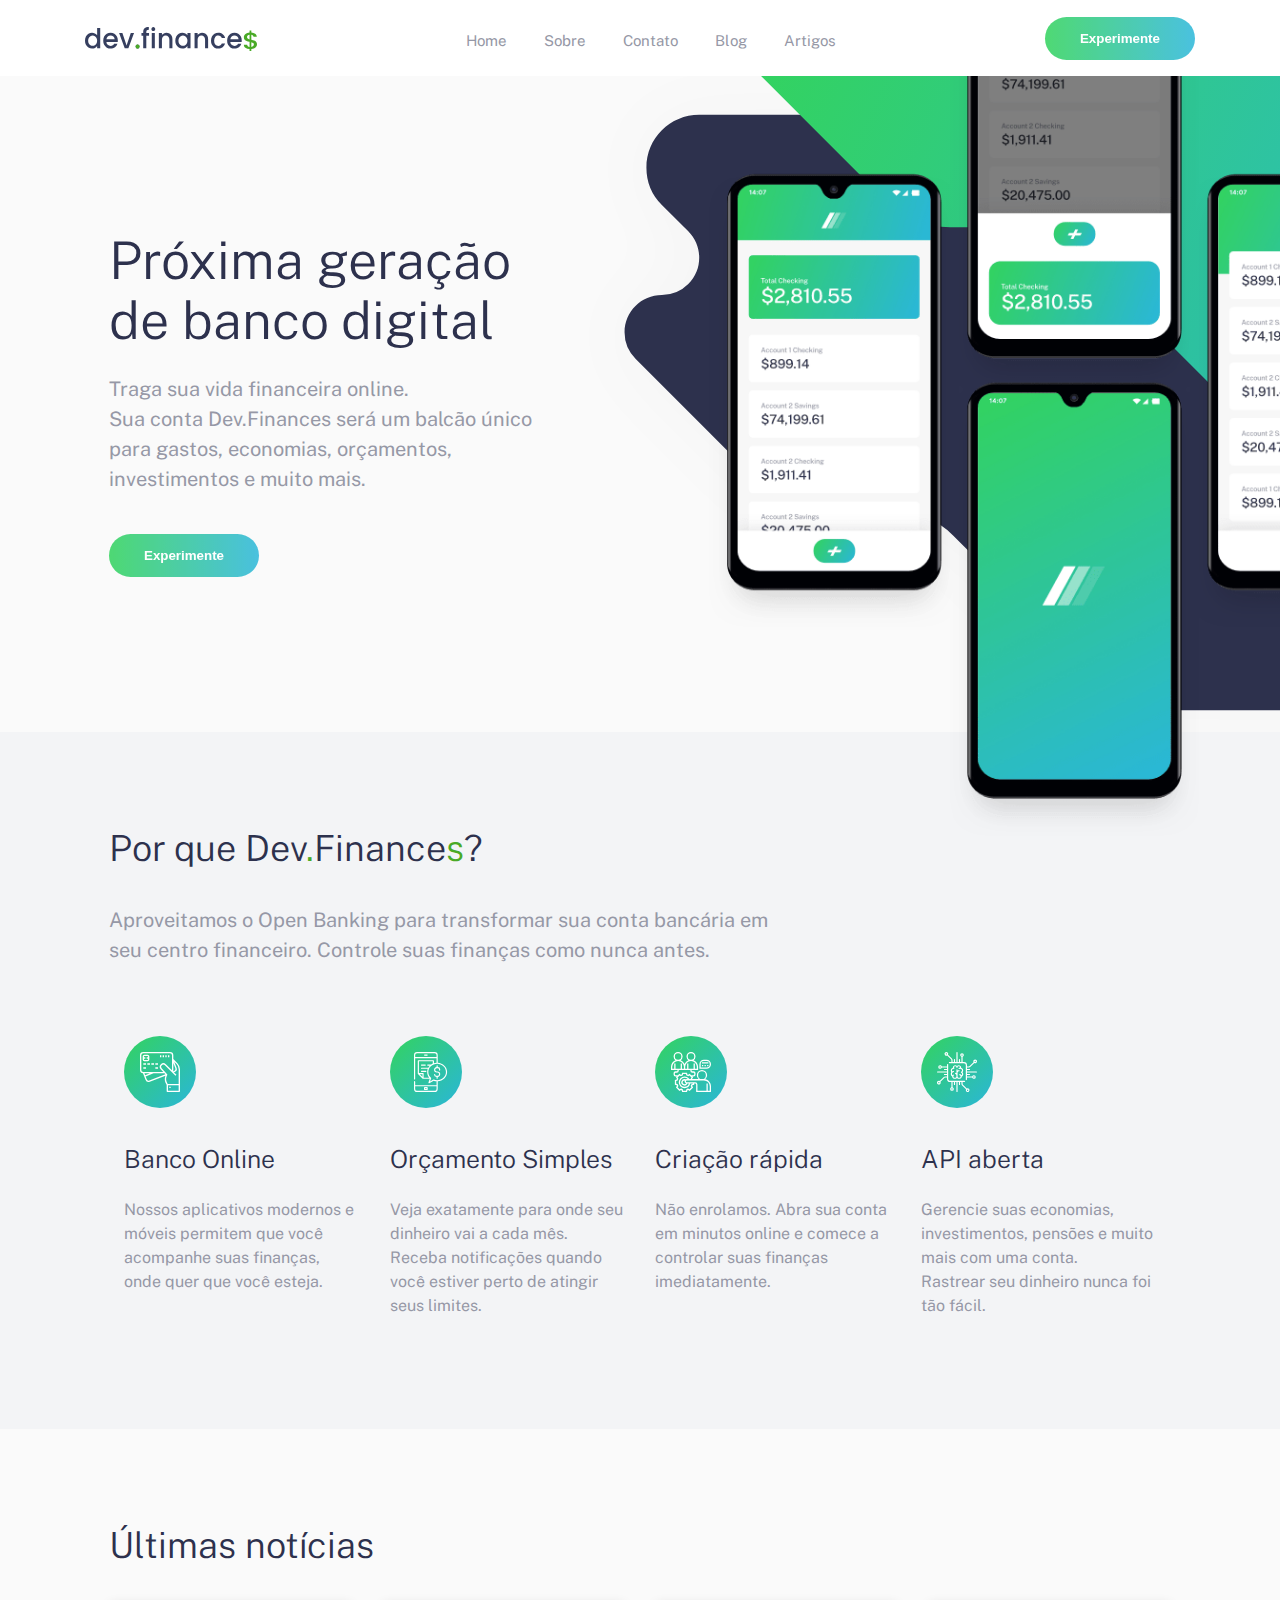
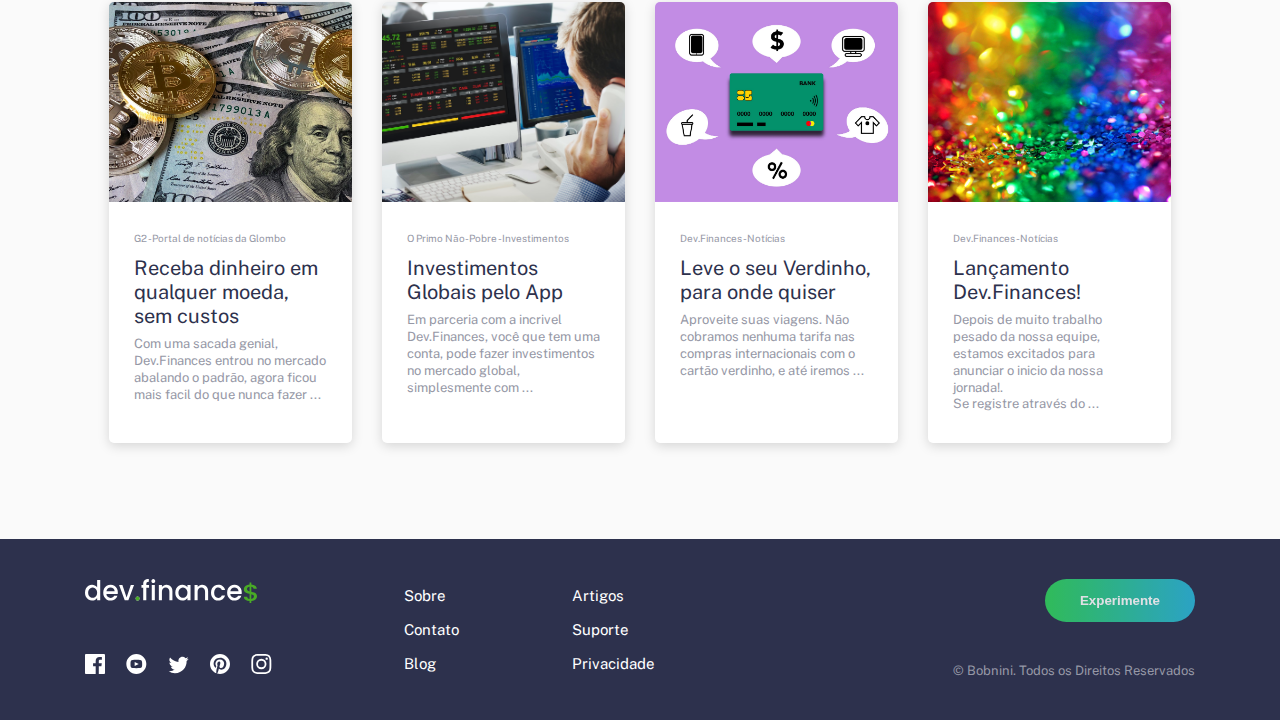
<file: index.html>
<!DOCTYPE html>
<html lang="pt-br">
  <head>
    <meta charset="UTF-8" />
    <meta name="viewport" content="width=device-width, initial-scale=1.0" />

    <link rel="preconnect" href="https://fonts.gstatic.com" />
    <link
      href="https://fonts.googleapis.com/css2?family=Public+Sans:wght@300;400;700&display=swap"
      rel="stylesheet"
    />

    <link rel="stylesheet" type="text/css" href="CSS/frontpage.css" />

    <title>DevFinances Página Inicial</title>

    <style>
      .attribution {
        font-size: 11px;
        text-align: center;
      }
      .attribution a {
        color: hsl(228, 45%, 44%);
      }
    </style>
  </head>
  <body>
    <header class="header">
      <div class="overlay has-fade"></div>

      <nav class="container container-pall flex flex-js-sb flex-ai-c">
        <a href="#" class="header_logo">
          <img src="assets/logo2.svg" alt="DevFinances" />
        </a>

        <a id="hamburguer" href="#" class="header_menu hide-for-desktop">
          <span></span>
          <span></span>
          <span></span>
        </a>

        <div class="header_links hide-for-mobile">
          <a href="#">Home</a>
          <a href="#">Sobre</a>
          <a href="#">Contato</a>
          <a href="#">Blog</a>
          <a href="#">Artigos</a>
        </div>

        <button class="button hide-for-mobile" type="button">
          <a href="finance.html">Experimente</a>
        </button>
      </nav>

      <div class="header_toggled has-fade">
        <a href="#">Home</a>
        <a href="#">Sobre</a>
        <a href="#">Contato</a>
        <a href="#">Blog</a>
        <a href="#">Artigos</a>
      </div>
    </header>

    <section class="hero">
      <div class="container">
        <div class="hero_image"></div>
        <div class="hero_text container--pall">
          <h1>Próxima geração de banco digital</h1>
          <p>
            Traga sua vida financeira online.<br />
            Sua conta Dev.Finances será um balcão único para gastos, economias,
            orçamentos, investimentos e muito mais.
          </p>
          <button class="button" type="button">
            <a href="finance.html">Experimente</a>
          </button>
        </div>
      </div>
    </section>

    <section class="feature">
      <div class="feature_content">
        <div class="feature_intro">
          <h2>
            Por que Dev<span class="financeVerde">.</span>Finance<span
              class="financeVerde"
              >s</span
            >?
          </h2>
          <p>
            Aproveitamos o Open Banking para transformar sua conta bancária em
            seu centro financeiro. Controle suas finanças como nunca antes.
          </p>
        </div>

        <div class="feature_grid">
          <div class="feature_item">
            <div class="feature_icon">
              <img src="imagens/icon-online.svg" />
            </div>
            <div class="feature_title">Banco Online</div>
            <div class="feature_description">
              Nossos aplicativos modernos e móveis permitem que você acompanhe
              suas finanças, onde quer que você esteja.
            </div>
          </div>

          <div class="feature_item">
            <div class="feature_icon">
              <img src="imagens/icon-budgeting.svg" />
            </div>
            <div class="feature_title">Orçamento Simples</div>
            <div class="feature_description">
              Veja exatamente para onde seu dinheiro vai a cada mês.
              <br />Receba notificações quando você estiver perto de atingir
              seus limites.
            </div>
          </div>

          <div class="feature_item">
            <div class="feature_icon">
              <img src="imagens/icon-onboarding.svg" />
            </div>
            <div class="feature_title">Criação rápida</div>
            <div class="feature_description">
              Não enrolamos. Abra sua conta em minutos online e comece a
              controlar suas finanças imediatamente.
            </div>
          </div>

          <div class="feature_item">
            <div class="feature_icon">
              <img src="imagens/icon-api.svg" />
            </div>
            <div class="feature_title">API aberta</div>
            <div class="feature_description">
              Gerencie suas economias, investimentos, pensões e muito mais com
              uma conta.<br />Rastrear seu dinheiro nunca foi tão fácil.
            </div>
          </div>
        </div>
      </div>
    </section>

    <section class="articles">
      <div class="article_content container container--pall">
        <h2>Últimas notícias</h2>
        <div class="article_grid">
          <a href="#" class="article_item">
            <div
              class="article_image"
              style="background-image: url('imagens/Dinheiro.jpeg')"
            ></div>
            <div class="article_text">
              <div class="article_author">
                G2 - Portal de notícias da Glombo
              </div>
              <div class="article_title">
                Receba dinheiro em qualquer moeda, sem custos
              </div>
              <div class="article_description">
                Com uma sacada genial, Dev.Finances entrou no mercado abalando o
                padrão, agora ficou mais facil do que nunca fazer ...
              </div>
            </div>
          </a>

          <a href="#" class="article_item">
            <div
              class="article_image"
              style="background-image: url('imagens/investimento.jpg')"
            ></div>
            <div class="article_text">
              <div class="article_author">
                O Primo Não-Pobre - Investimentos
              </div>
              <div class="article_title">Investimentos Globais pelo App</div>
              <div class="article_description">
                Em parceria com a incrivel Dev.Finances, você que tem uma conta,
                pode fazer investimentos no mercado global, simplesmente com ...
              </div>
            </div>
          </a>

          <a href="#" class="article_item">
            <div
              class="article_image"
              style="background-image: url('imagens/cartao.jpeg')"
            ></div>
            <div class="article_text">
              <div class="article_author">Dev.Finances - Notícias</div>
              <div class="article_title">
                Leve o seu Verdinho, para onde quiser
              </div>
              <div class="article_description">
                Aproveite suas viagens. Não cobramos nenhuma tarifa nas compras
                internacionais com o cartão verdinho, e até iremos ...
              </div>
            </div>
          </a>

          <a href="#" class="article_item">
            <div
              class="article_image"
              style="background-image: url('imagens/confetti.jpeg')"
            ></div>
            <div class="article_text">
              <div class="article_author">Dev.Finances - Notícias</div>
              <div class="article_title">Lançamento Dev.Finances!</div>
              <div class="article_description">
                Depois de muito trabalho pesado da nossa equipe, estamos
                excitados para anunciar o inicio da nossa jornada!.<br />
                Se registre através do ...
              </div>
            </div>
          </a>
        </div>
      </div>
    </section>

    <footer class="footer">
      <div class="container">
        <a class="footer_logo" href="#">
          <img src="assets/logo.svg" />
        </a>

        <div class="footer_social">
          <a href="#">
            <svg xmlns="http://www.w3.org/2000/svg" width="20" height="20">
              <title>Facebook</title>
              <path
                fill="#FFF"
                d="M18.896 0H1.104C.494 0 0 .494 0 1.104v17.793C0 19.506.494 20 1.104 20h9.58v-7.745H8.076V9.237h2.606V7.01c0-2.583 1.578-3.99 3.883-3.99 1.104 0 2.052.082 2.329.119v2.7h-1.598c-1.254 0-1.496.597-1.496 1.47v1.928h2.989l-.39 3.018h-2.6V20h5.098c.608 0 1.102-.494 1.102-1.104V1.104C20 .494 19.506 0 18.896 0z"
              />
            </svg>
          </a>
          <a href="#">
            <svg xmlns="http://www.w3.org/2000/svg" width="21" height="20">
              <title>Youtube</title>
              <path
                fill="#FFF"
                d="M10.333 0c-5.522 0-10 4.478-10 10 0 5.523 4.478 10 10 10 5.523 0 10-4.477 10-10 0-5.522-4.477-10-10-10zm3.701 14.077c-1.752.12-5.653.12-7.402 0C4.735 13.947 4.514 13.018 4.5 10c.014-3.024.237-3.947 2.132-4.077 1.749-.12 5.651-.12 7.402 0 1.898.13 2.118 1.059 2.133 4.077-.015 3.024-.238 3.947-2.133 4.077zM8.667 8.048l4.097 1.949-4.097 1.955V8.048z"
              />
            </svg>
          </a>
          <a href="#">
            <svg xmlns="http://www.w3.org/2000/svg" width="21" height="18">
              <title>Twitter</title>
              <path
                fill="#FFF"
                d="M20.667 2.797a8.192 8.192 0 01-2.357.646 4.11 4.11 0 001.804-2.27 8.22 8.22 0 01-2.606.996A4.096 4.096 0 0014.513.873c-2.649 0-4.595 2.472-3.997 5.038a11.648 11.648 0 01-8.457-4.287 4.109 4.109 0 001.27 5.478A4.086 4.086 0 011.47 6.59c-.045 1.901 1.317 3.68 3.29 4.075a4.113 4.113 0 01-1.853.07 4.106 4.106 0 003.834 2.85 8.25 8.25 0 01-6.075 1.7 11.616 11.616 0 006.29 1.843c7.618 0 11.922-6.434 11.662-12.205a8.354 8.354 0 002.048-2.124z"
              />
            </svg>
          </a>
          <a href="#">
            <svg xmlns="http://www.w3.org/2000/svg" width="20" height="20">
              <title>Pinterest</title>
              <path
                fill="#FFF"
                d="M10 0C4.478 0 0 4.477 0 10c0 4.237 2.636 7.855 6.356 9.312-.088-.791-.167-2.005.035-2.868.182-.78 1.172-4.97 1.172-4.97s-.299-.6-.299-1.486c0-1.39.806-2.428 1.81-2.428.852 0 1.264.64 1.264 1.408 0 .858-.545 2.14-.828 3.33-.236.995.5 1.807 1.48 1.807 1.778 0 3.144-1.874 3.144-4.58 0-2.393-1.72-4.068-4.177-4.068-2.845 0-4.515 2.135-4.515 4.34 0 .859.331 1.781.745 2.281a.3.3 0 01.069.288l-.278 1.133c-.044.183-.145.223-.335.134-1.249-.581-2.03-2.407-2.03-3.874 0-3.154 2.292-6.052 6.608-6.052 3.469 0 6.165 2.473 6.165 5.776 0 3.447-2.173 6.22-5.19 6.22-1.013 0-1.965-.525-2.291-1.148l-.623 2.378c-.226.869-.835 1.958-1.244 2.621.937.29 1.931.446 2.962.446 5.522 0 10-4.477 10-10S15.522 0 10 0z"
              />
            </svg>
          </a>
          <a href="#">
            <svg xmlns="http://www.w3.org/2000/svg" width="21" height="20">
              <title>Instagram</title>
              <path
                fill="#FFF"
                d="M10.333 1.802c2.67 0 2.987.01 4.042.059 2.71.123 3.976 1.409 4.1 4.099.048 1.054.057 1.37.057 4.04 0 2.672-.01 2.988-.058 4.042-.124 2.687-1.386 3.975-4.099 4.099-1.055.048-1.37.058-4.042.058-2.67 0-2.986-.01-4.04-.058-2.717-.124-3.976-1.416-4.1-4.1-.048-1.054-.058-1.37-.058-4.041 0-2.67.01-2.986.058-4.04.124-2.69 1.387-3.977 4.1-4.1 1.054-.048 1.37-.058 4.04-.058zm0-1.802C7.618 0 7.278.012 6.211.06 2.579.227.56 2.242.394 5.877.345 6.944.334 7.284.334 10s.011 3.057.06 4.123c.166 3.632 2.181 5.65 5.816 5.817 1.068.048 1.408.06 4.123.06 2.716 0 3.057-.012 4.124-.06 3.628-.167 5.651-2.182 5.816-5.817.049-1.066.06-1.407.06-4.123s-.011-3.056-.06-4.122C20.11 2.249 18.093.228 14.458.06 13.39.01 13.049 0 10.333 0zm0 4.865a5.135 5.135 0 100 10.27 5.135 5.135 0 000-10.27zm0 8.468a3.333 3.333 0 110-6.666 3.333 3.333 0 010 6.666zm5.339-9.87a1.2 1.2 0 10-.001 2.4 1.2 1.2 0 000-2.4z"
              />
            </svg>
          </a>
        </div>

        <div class="footer_links col1">
          <a href="#">Sobre</a>
          <a href="#">Contato</a>
          <a href="#">Blog</a>
        </div>

        <div class="footer_links col2">
          <a href="#">Artigos</a>
          <a href="#">Suporte</a>
          <a href="#">Privacidade</a>
        </div>

        <div class="footer_cta">
          <button class="button" type="button">
            <a href="finance.html">Experimente</a>
          </button>
        </div>

        <div class="footer_copyright">
          &copy; Bobnini. Todos os Direitos Reservados
        </div>
      </div>
    </footer>

    <script src="Javascripts/frontpage.js"></script>
  </body>
</html>
</file>
<file: CSS/frontpage.css>
.has-fade {
  visibility: hidden;
}

@-webkit-keyframes fade-in {
  from {
    visibility: hidden;
    opacity: 0;
  }
  1% {
    visibility: visible;
    opacity: 0;
  }
  to {
    visibility: visible;
    opacity: 1;
  }
}

@keyframes fade-in {
  from {
    visibility: hidden;
    opacity: 0;
  }
  1% {
    visibility: visible;
    opacity: 0;
  }
  to {
    visibility: visible;
    opacity: 1;
  }
}

.fade-in {
  -webkit-animation: fade-in 200ms ease-in-out forwards;
          animation: fade-in 200ms ease-in-out forwards;
}

@-webkit-keyframes fade-out {
  from {
    visibility: visible;
    opacity: 1;
  }
  99% {
    visibility: visible;
    opacity: 0;
  }
  to {
    visibility: hidden;
    opacity: 0;
  }
}

@keyframes fade-out {
  from {
    visibility: visible;
    opacity: 1;
  }
  99% {
    visibility: visible;
    opacity: 0;
  }
  to {
    visibility: hidden;
    opacity: 0;
  }
}

.fade-out {
  -webkit-animation: fade-out 200ms ease-in-out forwards;
          animation: fade-out 200ms ease-in-out forwards;
}

html {
  font-size: 100%;
  -webkit-box-sizing: border-box;
          box-sizing: border-box;
}

*,
*::before,
*::after {
  -webkit-box-sizing: inherit;
          box-sizing: inherit;
}

ul,
li,
ol {
  list-style: none;
}

img {
  max-width: 100%;
  display: block;
}

a {
  text-decoration: none;
  cursor: pointer;
}

body {
  font-family: "Public Sans", sans-serif;
  cursor: default;
  margin: 0;
  padding: 0;
  line-height: 1.3;
  font-size: 0.9375rem;
  color: #9698a6;
  overflow-x: hidden;
}

@media (min-width: 64em) {
  body {
    font-size: 1.25rem;
  }
}

body.noscroll {
  overflow: hidden;
}

h1,
h2,
h3 {
  font-weight: 300;
  line-height: 1.15;
  color: #2d314d;
  margin-top: 0;
}

h1 {
  font-size: 2.31rem;
  margin-bottom: 1.5rem;
}

@media (min-width: 64em) {
  h1 {
    font-size: 3.25rem;
  }
}

h2 {
  font-size: 1.875rem;
  margin-bottom: 1.5625rem;
}

@media (min-width: 64em) {
  h2 {
    font-size: 2.25rem;
    margin-bottom: 2.25rem;
  }
}

p {
  line-height: 1.5;
  margin-bottom: 2.5rem;
}

a,
a:visited,
a:hover {
  text-decoration: none;
}

.container {
  max-width: 69.375rem;
  margin: 0 auto;
}

.container--pall {
  padding-right: 1.5rem;
  padding-left: 1.5rem;
  padding-top: 4.375rem;
  padding-bottom: 4.375rem;
}

@media (min-width: 64em) {
  .container--pall {
    padding-top: 6rem;
    padding-bottom: 6rem;
  }
}

.container--px {
  padding-right: 1.5rem;
  padding-left: 1.5rem;
}

.container--py {
  padding-top: 4.375rem;
  padding-bottom: 4.375rem;
}

@media (min-width: 64em) {
  .container--py {
    padding-top: 6rem;
    padding-bottom: 6rem;
  }
}

.container--pt {
  padding-top: 4.375rem;
}

@media (min-width: 64em) {
  .container--pt {
    padding-top: 6rem;
  }
}

.container--pr {
  padding-right: 1.5rem;
}

.container--pb {
  padding-bottom: 4.375rem;
}

@media (min-width: 64em) {
  .container--pb {
    padding-bottom: 6rem;
  }
}

.container--pl {
  padding-left: 1.5rem;
}

.flex {
  display: -webkit-box;
  display: -ms-flexbox;
  display: flex;
}

.flex-js-sb {
  -webkit-box-pack: justify;
      -ms-flex-pack: justify;
          justify-content: space-between;
}

.flex-js-c {
  -webkit-box-pack: center;
      -ms-flex-pack: center;
          justify-content: center;
}

.flex-ai-c {
  -webkit-box-align: center;
      -ms-flex-align: center;
          align-items: center;
}

button,
.button {
  position: relative;
  display: inline-block;
  padding: 0.875rem 2.1875rem;
  background: -webkit-gradient(linear, left top, right top, from(#31d35c), to(#2bb7da));
  background: linear-gradient(to right, #31d35c, #2bb7da);
  border: 0px;
  border-radius: 50px;
  cursor: pointer;
  color: white;
  font-weight: bold;
  opacity: 0.85;
}

.button:hover {
  opacity: 1;
  -webkit-transition: opacity 300ms ease-in-out;
  transition: opacity 300ms ease-in-out;
}

.button a {
  color: white;
  font-weight: bold;
}

@media (max-width: 63.9375em) {
  .hide-for-mobile {
    display: none;
  }
}

@media (min-width: 64em) {
  .hide-for-desktop {
    display: none;
  }
}

.header {
  position: relative;
  z-index: 1;
}

.header.open .header_menu > span:first-child {
  -webkit-transform: rotate(45deg);
          transform: rotate(45deg);
}

.header.open .header_menu > span:nth-child(2) {
  opacity: 0;
}

.header.open .header_menu > span:last-child {
  -webkit-transform: rotate(-45deg);
          transform: rotate(-45deg);
}

.header .overlay {
  opacity: 0;
  position: fixed;
  top: 0px;
  right: 0;
  bottom: 0;
  left: 0;
  background-image: -webkit-gradient(linear, left top, left bottom, from(#2d314d), to(transparent));
  background-image: linear-gradient(#2d314d, transparent);
}

.header nav {
  position: relative;
  background-color: white;
  padding-top: 1.0625rem;
  padding-bottom: 1rem;
}

.header_menu > span {
  display: block;
  width: 26px;
  height: 3px;
  background-color: #2d314d;
  -webkit-transition: all 300ms ease-in-out;
  transition: all 300ms ease-in-out;
  -webkit-transform-origin: 1.5px 1px;
          transform-origin: 1.5px 1px;
}

.header_menu > span:not(:last-child) {
  margin-bottom: 5px;
}

.header_toggled {
  position: absolute;
  width: calc(100% - 3rem);
  left: 50%;
  -webkit-transform: translateX(-50%);
          transform: translateX(-50%);
  background: white;
  margin-top: 1.8rem;
  padding: 1.625rem;
  border-radius: 3px;
}

.header_toggled a {
  display: block;
  text-align: center;
  color: #2d314d;
  padding: 0.625rem;
}

.header_links a {
  position: relative;
  font-size: 0.9375rem;
  color: #9698a6;
  -webkit-transition: color 300ms ease-in-out;
  transition: color 300ms ease-in-out;
}

.header_links a:not(:last-child) {
  margin-right: 32px;
}

.header_links a::before {
  content: "";
  display: block;
  position: absolute;
  height: 5px;
  left: 0;
  right: 0;
  bottom: -30px;
  background: -webkit-gradient(linear, left top, right top, from(#31d35c), to(#2bb7da));
  background: linear-gradient(to right, #31d35c, #2bb7da);
  opacity: 0;
  -webkit-transition: opacity 300ms ease-in-out;
  transition: opacity 300ms ease-in-out;
}

.header_links a:hover {
  color: #2d314d;
}

.header_links a:hover::before {
  opacity: 1;
}

.hero {
  background-color: #fafafa;
}

@media (min-width: 64em) {
  .hero .container {
    display: -webkit-box;
    display: -ms-flexbox;
    display: flex;
    -webkit-box-align: center;
        -ms-flex-align: center;
            align-items: center;
  }
}

.hero_image {
  position: relative;
  background-image: url("/imagens/bg-intro-mobile.svg");
  background-size: cover;
  background-repeat: no-repeat;
  background-position: center 59%;
  height: 18.7rem;
}

@media (min-width: 40em) {
  .hero_image {
    min-height: 25rem;
    background-position: center 70%;
  }
}

@media (min-width: 64em) {
  .hero_image {
    -webkit-box-flex: 3;
        -ms-flex: 3;
            flex: 3;
    -webkit-box-ordinal-group: 3;
        -ms-flex-order: 2;
            order: 2;
    min-height: 41rem;
    background-image: none;
  }
}

.hero_image::after {
  content: "";
  height: 100%;
  width: 100%;
  position: absolute;
  background-image: url("/imagens/image-mockups.png");
  background-size: 83%;
  background-repeat: no-repeat;
  background-position: center 92%;
}

@media (min-width: 40em) {
  .hero_image::after {
    background-size: 52%;
  }
}

@media (min-width: 64em) {
  .hero_image::after {
    height: 120%;
    width: 122%;
    background-size: 94%;
    background-position: center 125%;
    left: 20%;
  }
}

@media (min-width: 64em) {
  .hero_image::before {
    content: "";
    height: 100%;
    position: absolute;
    background-image: url("/imagens/bg-intro-desktop.svg");
    background-repeat: no-repeat;
    background-position: center bottom;
    width: 150%;
    background-size: 122%;
    background-position: 0% 83%;
  }
}

.hero_text {
  text-align: center;
}

@media (min-width: 64em) {
  .hero_text {
    -webkit-box-flex: 2;
        -ms-flex: 2;
            flex: 2;
    -webkit-box-ordinal-group: 2;
        -ms-flex-order: 1;
            order: 1;
    text-align: left;
  }
}

.feature {
  background-color: #f3f4f6;
  text-align: center;
}

.feature .financeVerde {
  color: #49aa26;
}

@media (min-width: 40em) {
  .feature {
    text-align: left;
  }
}

.feature_content {
  max-width: 69.375rem;
  margin: 0 auto;
  padding-right: 1.5rem;
  padding-left: 1.5rem;
  padding-top: 4.375rem;
  padding-bottom: 4.375rem;
}

@media (min-width: 64em) {
  .feature_content {
    padding-top: 6rem;
    padding-bottom: 6rem;
  }
}

.feature_intro {
  margin-bottom: 3.5rem;
}

@media (min-width: 64em) {
  .feature_intro {
    width: 65%;
  }
}

@media (min-width: 40em) {
  .feature_grid {
    display: -webkit-box;
    display: -ms-flexbox;
    display: flex;
    -ms-flex-wrap: wrap;
        flex-wrap: wrap;
  }
}

.feature_item {
  padding: 0.9375rem;
}

@media (min-width: 40em) {
  .feature_item {
    -webkit-box-flex: 1;
        -ms-flex: 1 0 50%;
            flex: 1 0 50%;
  }
}

@media (min-width: 64em) {
  .feature_item {
    -webkit-box-flex: 1;
        -ms-flex: 1;
            flex: 1;
  }
}

.feature_icon {
  margin-bottom: 1.875rem;
}

@media (max-width: 39.937em) {
  .feature_icon img {
    display: block;
    margin-left: auto;
    margin-right: auto;
  }
}

@media (min-width: 64em) {
  .feature_icon {
    margin-bottom: 2.3rem;
  }
}

.feature_title {
  font-weight: 300;
  line-height: 1.15;
  color: #2d314d;
  font-size: 1.25rem;
  margin-bottom: 1rem;
}

@media (min-width: 64em) {
  .feature_title {
    font-size: 1.55rem;
    margin-bottom: 1.5rem;
  }
}

.feature_description {
  font-size: 0.9rem;
  line-height: 1.5;
}

@media (min-width: 64em) {
  .feature_description {
    font-size: 1rem;
  }
}

.articles {
  background-color: #fafafa;
}

.article_grid {
  display: -ms-grid;
  display: grid;
  -ms-grid-columns: 1fr;
      grid-template-columns: 1fr;
  gap: 1.875rem;
}

@media (min-width: 40em) {
  .article_grid {
    -ms-grid-columns: (1fr)[2];
        grid-template-columns: repeat(2, 1fr);
  }
}

@media (min-width: 64em) {
  .article_grid {
    -ms-grid-columns: (1fr)[4];
        grid-template-columns: repeat(4, 1fr);
  }
}

.article_item {
  background-color: white;
  border-radius: 0.3125rem;
  overflow: hidden;
  -webkit-box-shadow: 0px 3px 12px rgba(0, 0, 0, 0.15);
          box-shadow: 0px 3px 12px rgba(0, 0, 0, 0.15);
  -webkit-transition: all 150ms ease-in-out;
  transition: all 150ms ease-in-out;
}

.article_item:hover {
  -webkit-transform: scale(1.05);
          transform: scale(1.05);
}

.article_image {
  height: 12.5rem;
  background-size: cover;
  background-repeat: no-repeat;
  background-position: center center;
}

.article_text {
  color: #9698a6;
  padding: 1.87rem 1.87rem 2.5rem 1.87rem;
}

@media (min-width: 40em) {
  .article_text {
    padding: 1.87rem 1.5625rem;
  }
}

.article_author {
  font-size: 0.625rem;
  margin-bottom: 0.7rem;
}

.article_title {
  margin-bottom: 0.5rem;
  line-height: 1.2;
  color: #2d314d;
  font-size: 1.0625;
}

.article_description {
  font-size: 0.81rem;
}

.footer {
  background-color: #2d314d;
  color: white;
  padding: 2.5rem;
  text-align: center;
}

@media (min-width: 64em) {
  .footer .container {
    display: -ms-grid;
    display: grid;
    -ms-grid-columns: 2fr 1fr 1fr 3fr;
        grid-template-columns: 2fr 1fr 1fr 3fr;
    -ms-grid-rows: 1fr auto;
        grid-template-rows: 1fr auto;
        grid-template-areas: "logo links1 links2 cta" "social links1 links2 copy";
    gap: 1rem;
    justify-items: start;
  }
}

.footer a {
  color: white;
}

@media (max-width: 39.937em) {
  .footer img {
    display: inline-block;
    margin-left: auto;
    margin-right: auto;
  }
}

.footer_logo {
  display: inline-block;
}

@media (max-width: 63.9375em) {
  .footer_logo {
    margin-bottom: 1.875rem;
  }
}

@media (min-width: 64em) {
  .footer_logo {
    grid-area: logo;
  }
}

@media (max-width: 63.9375em) {
  .footer_social {
    margin-bottom: 1.875rem;
  }
}

@media (min-width: 64em) {
  .footer_social {
    grid-area: social;
    -ms-flex-item-align: end;
        -ms-grid-row-align: end;
        align-self: end;
  }
}

.footer_social a {
  display: inline-block;
  height: 1.25rem;
}

.footer_social a svg path {
  -webkit-transition: fill 150ms ease-in-out;
  transition: fill 150ms ease-in-out;
}

.footer_social a:hover svg path {
  fill: #31d35c;
}

.footer_social a:not(:last-child) {
  margin-right: 1rem;
}

.footer_links {
  display: -webkit-box;
  display: -ms-flexbox;
  display: flex;
  -webkit-box-orient: vertical;
  -webkit-box-direction: normal;
      -ms-flex-direction: column;
          flex-direction: column;
  -webkit-box-align: center;
      -ms-flex-align: center;
          align-items: center;
  font-size: 0.9375rem;
  line-height: 2.25;
}

@media (min-width: 64em) {
  .footer_links {
    -webkit-box-align: start;
        -ms-flex-align: start;
            align-items: start;
    -webkit-box-pack: justify;
        -ms-flex-pack: justify;
            justify-content: space-between;
  }
}

@media (min-width: 64em) {
  .footer_links.col1 {
    grid-area: links1;
  }
}

@media (max-width: 63.9375em) {
  .footer_links.col2 {
    margin-bottom: 1.875rem;
  }
}

@media (min-width: 64em) {
  .footer_links.col2 {
    grid-area: links2;
  }
}

.footer_links a {
  -webkit-transition: color 150ms ease-in-out;
  transition: color 150ms ease-in-out;
}

.footer_links a:hover {
  color: #31d35c;
}

@media (max-width: 63.9375em) {
  .footer_cta .button {
    margin-bottom: 1.875rem;
  }
}

@media (min-width: 64em) {
  .footer_cta {
    grid-area: cta;
    text-align: right;
    -ms-grid-column-align: end;
        justify-self: end;
  }
}

.footer_copyright {
  font-size: 0.8125rem;
  color: #9698a6;
}

@media (min-width: 64em) {
  .footer_copyright {
    grid-area: copy;
    -ms-grid-column-align: end;
        justify-self: end;
    -ms-flex-item-align: end;
        -ms-grid-row-align: end;
        align-self: end;
  }
}
/*# sourceMappingURL=frontpage.css.map */
</file>
